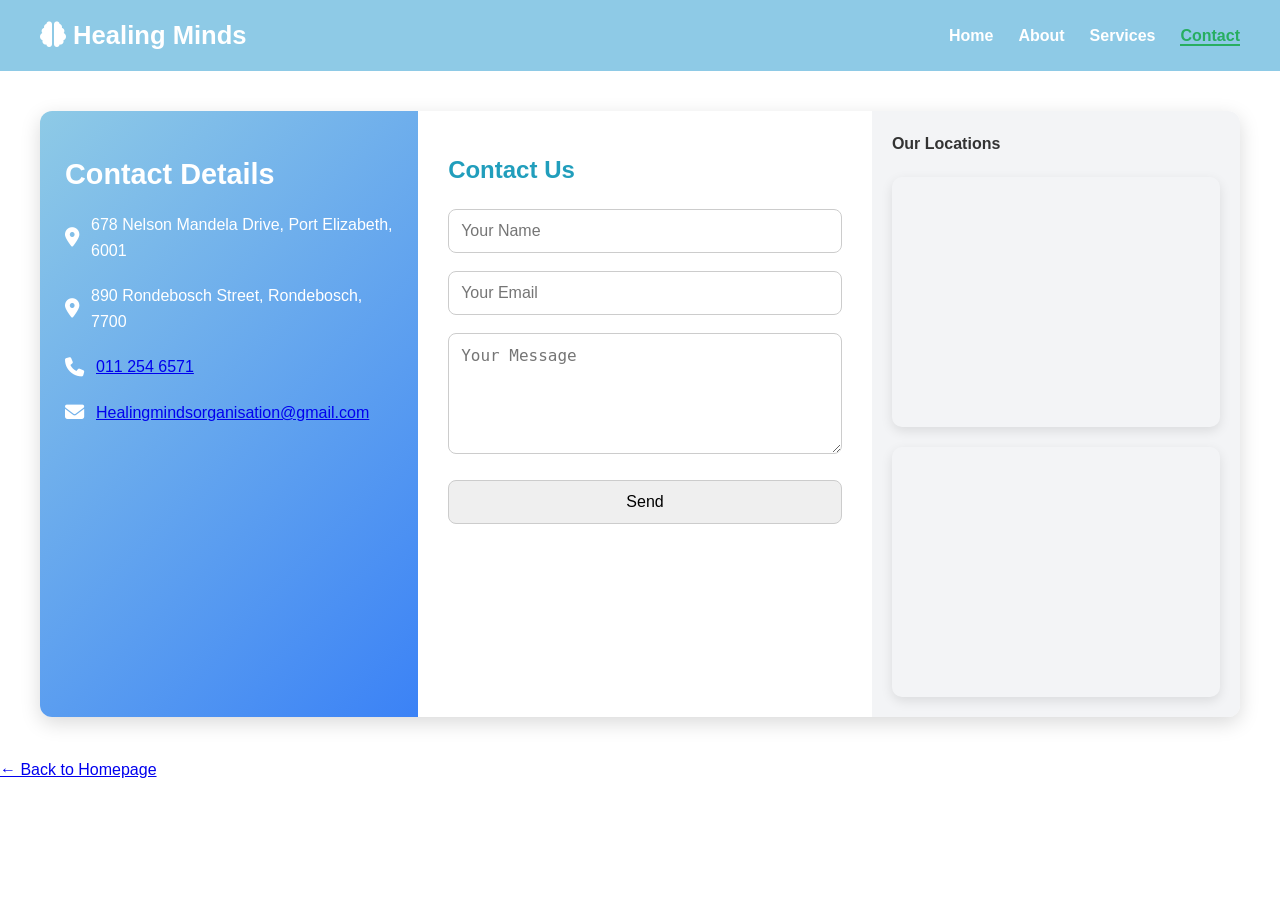
<file: contact.html>
<!DOCTYPE html>
<html lang="en">
<head>
  <meta charset="UTF-8">
  <meta name="viewport" content="width=device-width, initial-scale=1.0">
  <title>Contact</title>
  <link rel="stylesheet" href="style.css">

  
  <link rel="stylesheet" href="https://cdnjs.cloudflare.com/ajax/libs/font-awesome/6.4.0/css/all.min.css">
</head>
<body>

  <nav class="navbar">
  <div class="nav-container">
    <h2 class="logo"><i class="fa-solid fa-brain"></i> Healing Minds</h2>
    <ul class="nav-links">
      <li><a href="index.html">Home</a></li>
      <li><a href="about.html">About</a></li>
      <li><a href="services.html">Services</a></li>
      <li><a href="contacts.html" class="active">Contact</a></li>
    </ul>
  </div>
</nav>

  <div class="contact-container">
    
    <div class="contact-info">
      <h3>Contact Details</h3>
      <div class="info-box"><i class="fa-solid fa-location-dot"></i> 678 Nelson Mandela Drive, Port Elizabeth, 6001</div>
      <div class="info-box"><i class="fa-solid fa-location-dot"></i> 890 Rondebosch Street, Rondebosch, 7700</div>
      <div class="info-box"><i class="fa-solid fa-phone"></i> 011 254 6571</div>
      <div class="info-box"><i class="fa-solid fa-envelope"></i> Healingmindsorganisation@gmail.com</div>
    </div>

    
    <div class="contact-form">
      <h3>Contact Us</h3>
      <form class="contact" action="" method="post">
        <input type="text" name="name" class="text-box" placeholder="Your Name" required>
        <input type="email" name="email" class="text-box" placeholder="Your Email" required>
        <textarea name="message" rows="5" placeholder="Your Message" required></textarea>
        <input type="submit" name="submit" class="send-button" value="Send">
      </form>
    </div>

    
     <div class="contact-maps">
      <h4>Our Locations</h4>
      <iframe src="https://www.google.com/maps/embed?pb=!1m18!1m12!1m3!1d149832.64127201028!2d25.399312430356954!3d-33.918876593731945!2m3!1f0!2f0!3f0!3m2!1i1024!2i768!4f13.1!3m3!1m2!1s0x1e7ad3d26d86361b%3A0xf546d9332870dab0!2sThe%20IIE&#39;s%20Varsity%20College%20-%20Nelson%20Mandela%20Bay!5e0!3m2!1sen!2sza!4v1756304252948!5m2!1sen!2sza" width="600" height="450" style="border:0;" allowfullscreen="" loading="lazy" referrerpolicy="no-referrer-when-downgrade"></iframe>
      <iframe src="https://www.google.com/maps/embed?pb=!1m18!1m12!1m3!1d3308.9787441584704!2d18.461517075079808!3d-33.967385824170734!2m3!1f0!2f0!3f0!3m2!1i1024!2i768!4f13.1!3m3!1m2!1s0x1dcc5d2e04454a23%3A0x69e3fabf15ed814a!2sRondebosch%20Guest%20House!5e0!3m2!1sen!2sza!4v1756304505399!5m2!1sen!2sza" width="600" height="450" style="border:0;" allowfullscreen="" loading="lazy" referrerpolicy="no-referrer-when-downgrade"></iframe>
    </div>
  </div>

  <div class="back-home">
    <a href="index.html">← Back to Homepage</a>
  </div>


  <script>
  document.addEventListener("DOMContentLoaded", function() {

    
    const phoneBoxes = document.querySelectorAll(".info-box");
    phoneBoxes.forEach(box => {
      const phoneMatch = box.textContent.match(/\d{3}\s\d{3}\s\d{4}/); // matches 011 456 5789 format
      if(phoneMatch){
        const phoneNumber = phoneMatch[0].replace(/\s/g,''); // remove spaces for tel link
        box.innerHTML = `<i class="fa-solid fa-phone"></i> <a href="tel:${phoneNumber}">${phoneMatch[0]}</a>`;
      }
    });

  
    const emailBox = document.querySelector(".info-box i.fa-envelope").parentElement;
    const email = emailBox.textContent.trim().replace("Healingmindsorganisation@gmail.com","");
    emailBox.innerHTML = `<i class="fa-solid fa-envelope"></i> <a href="mailto:Healingmindsorganisation@gmail.com">Healingmindsorganisation@gmail.com</a>`;

    
    const form = document.querySelector(".contact");
    form.addEventListener("submit", function(e){
      e.preventDefault(); 

    
      const name = form.name.value.trim();
      const email = form.email.value.trim();
      const message = form.message.value.trim();

      if(name === "" || email === "" || message === ""){
        alert("Please fill out all fields.");
        return;
      }

      const emailPattern = /^[^ ]+@[^ ]+\.[a-z]{2,3}$/;
      if(!email.match(emailPattern)){
        alert("Please enter a valid email address.");
        return;
      }

      alert(`Thank you, ${name}! Your message has been sent.`);
      form.reset();
    });

  });
</script>



</body>
</html>
</file>
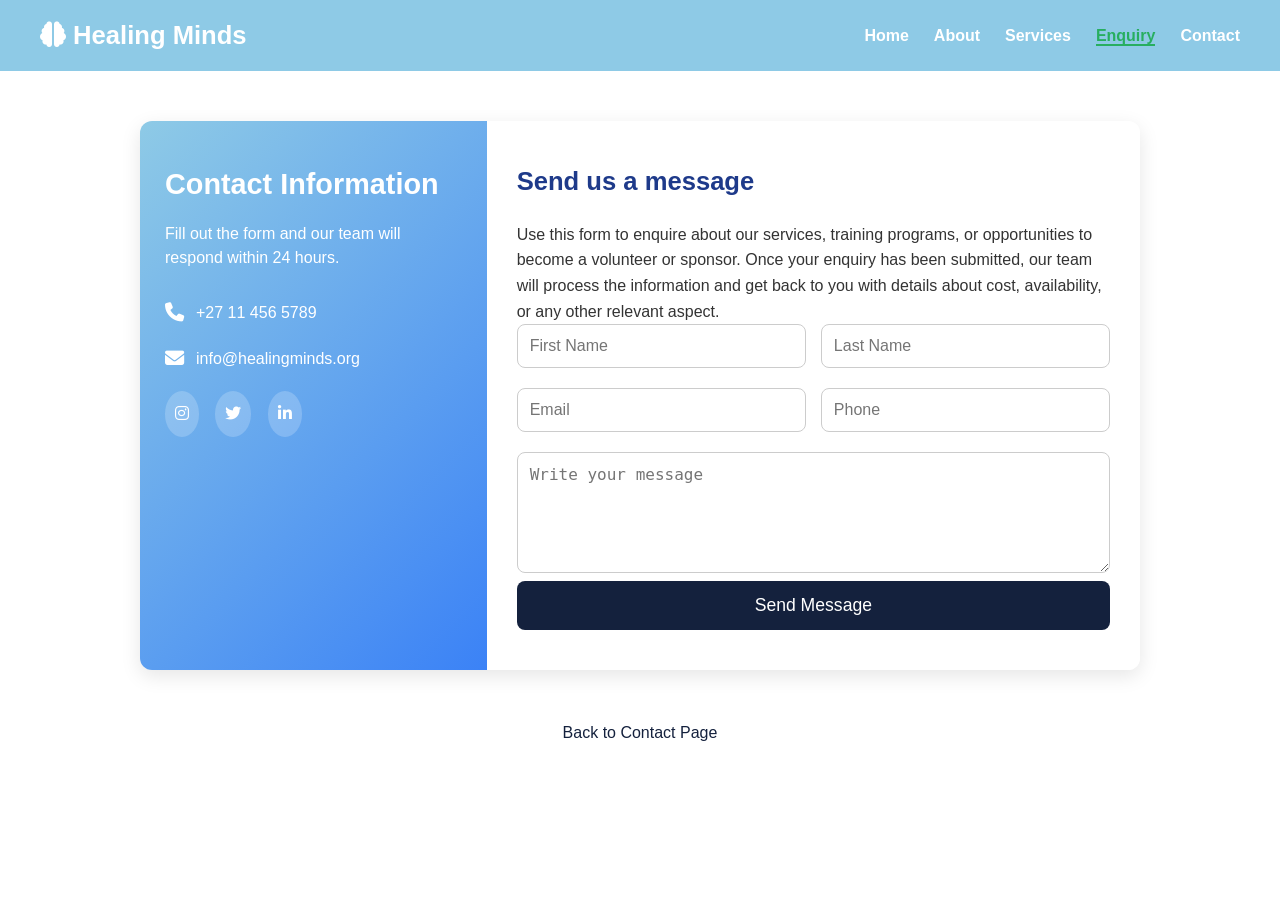
<file: enquiry.html>
<!DOCTYPE html>
<html lang="en">
<head>
  <meta charset="UTF-8">
  <meta name="viewport" content="width=device-width, initial-scale=1.0">
  <title>Enquiry</title>
  <link rel="stylesheet" href="style.css">

  <!-- Font Awesome for icons -->
  <link rel="stylesheet" href="https://cdnjs.cloudflare.com/ajax/libs/font-awesome/6.4.0/css/all.min.css">
</head>
<body>

  <nav class="navbar">
  <div class="nav-container">
    <h2 class="logo"><i class="fa-solid fa-brain"></i> Healing Minds</h2>
    <ul class="nav-links">
      <li><a href="index.html">Home</a></li>
      <li><a href="about.html">About</a></li>
      <li><a href="services.html">Services</a></li>
      <li><a href="enquiry.html" class="active">Enquiry</a></li>
      <li><a href="contacts.html">Contact</a></li>
    </ul>
  </div>
</nav>

  <div class="enquiry-container">

    
    <div class="contact-info">
      <h3>Contact Information</h3>
      <p>Fill out the form and our team will respond within 24 hours.</p>

      <div class="info-box">
        <i class="fa-solid fa-phone"></i>
        <a href="tel:+27114565789" style="color: #fff; text-decoration: none;">+27 11 456 5789</a>
      </div>

      <div class="info-box">
        <i class="fa-solid fa-envelope"></i>
        <a href="mailto:info@healingminds.org" style="color: #fff; text-decoration: none;">info@healingminds.org</a>
      </div>

      <div class="social-icons">
        <a href="#"><i class="fa-brands fa-instagram"></i></a>
        <a href="#"><i class="fa-brands fa-twitter"></i></a>
        <a href="#"><i class="fa-brands fa-linkedin-in"></i></a>
      </div>
    </div>

    <!-- RIGHT: ENQUIRY FORM -->
    <div class="enquiry-form">
      <h3>Send us a message</h3>
      <p>
        Use this form to enquire about our services, training programs, or opportunities to 
        become a volunteer or sponsor. Once your enquiry has been submitted, our team will 
        process the information and get back to you with details about cost, availability, 
        or any other relevant aspect.
      </p>

      <form id="enquiryForm" action="#">
        <div class="form-row">
          <input type="text" placeholder="First Name" required>
          <input type="text" placeholder="Last Name" required>
        </div>

        <div class="form-row">
          <input type="email" placeholder="Email" required>
          <input type="text" placeholder="Phone" required>
        </div>

        <textarea rows="5" placeholder="Write your message" required></textarea>

        <button type="submit">Send Message</button>
      </form>
    </div>

  </div>

  <a href="contacts.html" style="display:block; text-align:center; margin-top:20px; color:#14213d; text-decoration:none;">
    Back to Contact Page
  </a>

  <script>
    document.addEventListener("DOMContentLoaded", function() {
      const form = document.getElementById("enquiryForm");

      form.addEventListener("submit", function(event) {
        event.preventDefault(); 

        const firstName = form.querySelector('input[placeholder="First Name"]').value;
        const lastName = form.querySelector('input[placeholder="Last Name"]').value;
        const email = form.querySelector('input[type="email"]').value;
        const phone = form.querySelector('input[placeholder="Phone"]').value;
        const message = form.querySelector("textarea").value;

        if (!firstName || !lastName || !email || !phone || !message) {
          alert("Please fill in all fields before submitting.");
          return;
        }

        alert(`Thank you, ${firstName}! Your enquiry has been received. We will get back to you soon.`);
        form.reset();
      });
    });
  </script>

</body>
</html>
</file>
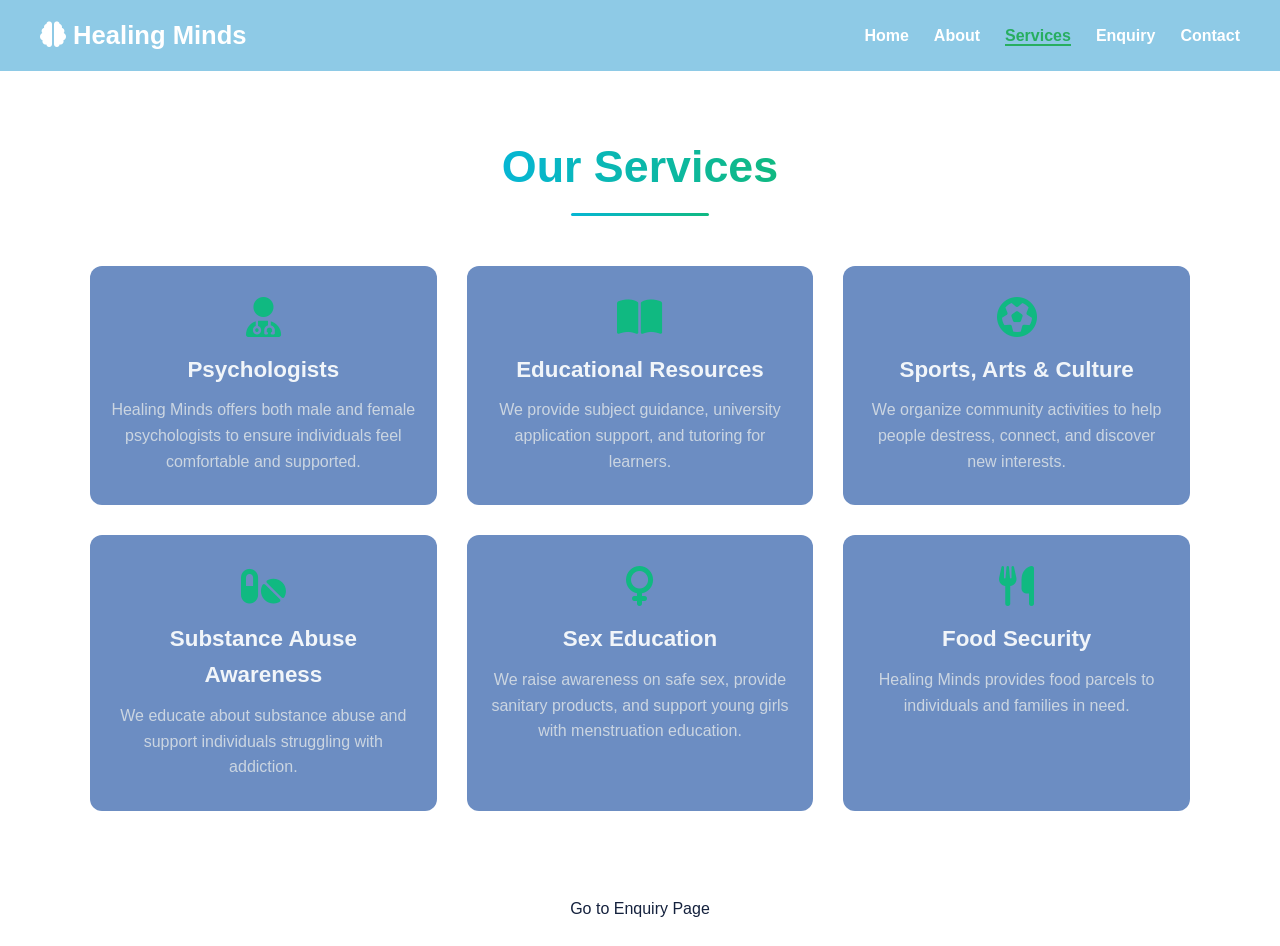
<file: services.html>
<!DOCTYPE html>
<html lang="en">
<head>
  <meta charset="UTF-8">
  <meta name="viewport" content="width=device-width, initial-scale=1.0">
  <title>Services - Healing Minds</title>
  <link rel="stylesheet" href="style.css">

  
  <link rel="stylesheet" href="https://cdnjs.cloudflare.com/ajax/libs/font-awesome/6.4.0/css/all.min.css">
</head>
<body>

  <nav class="navbar">
    <div class="nav-container">
      <h2 class="logo"><i class="fa-solid fa-brain"></i> Healing Minds</h2>
      <ul class="nav-links">
        <li><a href="index.html" >Home</a></li>
        <li><a href="about.html">About</a></li>
        <li><a href="services.html" class="active">Services</a></li>
        <li><a href="enquiry.html">Enquiry</a></li>
        <li><a href="contacts.html">Contact</a></li>
      </ul>
    </div>
  </nav>

  
  <section class="services-section">
    <h1>Our Services</h1>

    <div class="services-container">
      <div class="service-card">
        <i class="fa-solid fa-user-doctor"></i>
        <h2>Psychologists</h2>
        <p>Healing Minds offers both male and female psychologists to ensure individuals feel comfortable and supported.</p>
      </div>

      <div class="service-card">
        <i class="fa-solid fa-book-open"></i>
        <h2>Educational Resources</h2>
        <p>We provide subject guidance, university application support, and tutoring for learners.</p>
      </div>

      <div class="service-card">
        <i class="fa-solid fa-futbol"></i>
        <h2>Sports, Arts & Culture</h2>
        <p>We organize community activities to help people destress, connect, and discover new interests.</p>
      </div>

      <div class="service-card">
        <i class="fa-solid fa-pills"></i>
        <h2>Substance Abuse Awareness</h2>
        <p>We educate about substance abuse and support individuals struggling with addiction.</p>
      </div>

      <div class="service-card">
        <i class="fa-solid fa-venus"></i>
        <h2>Sex Education</h2>
        <p>We raise awareness on safe sex, provide sanitary products, and support young girls with menstruation education.</p>
      </div>

      <div class="service-card">
        <i class="fa-solid fa-utensils"></i>
        <h2>Food Security</h2>
        <p>Healing Minds provides food parcels to individuals and families in need.</p>
      </div>
    </div>
  </section>

  <a href="enquiry.html" style="display:block; text-align:center; margin:25px 0; color:#14213d; text-decoration:none;">
    Go to Enquiry Page
  </a>

  <!-- ===== JAVASCRIPT INTERACTIVITY ===== -->
  <script>
    document.addEventListener("DOMContentLoaded", function() {
      const cards = document.querySelectorAll(".service-card");

      cards.forEach(card => {
        // Hover animation
        card.addEventListener("mouseenter", () => {
          card.style.transform = "scale(1.05)";
          card.style.transition = "transform 0.3s ease";
        });

        card.addEventListener("mouseleave", () => {
          card.style.transform = "scale(1)";
        });

        // Click interaction
        card.addEventListener("click", () => {
          const title = card.querySelector("h2").innerText;
          const confirmAction = confirm(`Would you like to enquire more about our "${title}" service?`);
          if (confirmAction) {
            window.location.href = "enquiry.html";
          }
        });
      });
    });
  </script>

</body>
</html>
</file>
<file: style.css>
* {
  margin: 0;
  padding: 0;
  box-sizing: border-box;
}

body {
  font-family: 'Segoe UI', Arial, sans-serif;
  background-color: #ffffff; 
  color: #333;
  line-height: 1.6;
}


.navbar {
  background-color: #8ecae6; 
  color: white;
  padding: 15px 40px;
  position: sticky;
  top: 0;
  z-index: 100;
}

.nav-container {
  display: flex;
  justify-content: space-between;
  align-items: center;
}

.logo {
  font-size: 1.6em;
  font-weight: bold;
}

.nav-links {
  list-style: none;
  display: flex;
}

.nav-links li {
  margin-left: 25px;
}

.nav-links a {
  color: white;
  text-decoration: none;
  font-size: 1rem;
  font-weight: 600;
  transition: 0.3s;
}

.nav-links a:hover,
.nav-links a.active {
  color: #27ae60; /* Green hover */
  border-bottom: 2px solid #27ae60;
}

   /* =====HOMEPAGE ===== */
.hero {
  background: #ffffff;
  text-align: center;
  padding: 80px 20px;
}

.hero-image {
  width: 180px;
  height: auto;
  display: block;
  margin: 0 auto 20px; 
}

.hero h1 {
  font-size: 2.8rem;
  color: #8ecae6;
  margin-bottom: 15px;
}

.hero p {
  font-size: 1.1rem;
  color: #444;
  max-width: 700px;
  margin: 0 auto 25px;
  line-height: 1.7;
}




   /* ===== About page ===== */
.about {
  padding: 60px 20px;
  background-color: #ffffff;
  text-align: center;
}

.about-header {
  margin: 40px auto;
  max-width: 800px;
}

.about-header h1 {
  font-size: 2.5rem;
  color: #2c3e50;
  position: relative;
  display: inline-block;
  padding-bottom: 8px;
}

.about-header h1::after {
  content: "";
  display: block;
  width: 60%;
  height: 3px;
  background: #00b4d8;
  margin: 0 auto;
  margin-top: 8px;
}

.about-header p {
  font-size: 1.1rem;
  color: #666;
  margin-top: 15px;
  line-height: 1.6;
}

.about-content {
  display: flex;
  align-items: center;
  justify-content: center;
  gap: 40px;
  max-width: 1100px;
  margin: 50px auto;
  padding: 20px;
}

.about-image img {
  max-width: 450px;
  border-radius: 10px;
  box-shadow: 0 4px 12px rgba(0,0,0,0.1);
}

.about-text {
  flex: 1;
  text-align: left;
}

.about-text h2 {
  font-size: 1.8rem;
  color: #2c3e50;
  margin-bottom: 15px;
}

.about-text p {
  font-size: 1.1rem;
  color: #555;
  margin-bottom: 15px;
  line-height: 1.8;
}


/* ===== SERVICES SECTION ===== */
.services-section {
  text-align: center;
  padding: 60px 20px;
}

.services-section h1 {
  font-size: 2.8rem;
  margin-bottom: 50px;
  background: linear-gradient(to right, #06b6d4, #10b981);
  background-clip: text;
  -webkit-background-clip: text;
  -webkit-text-fill-color: transparent;
  position: relative;
  display: inline-block;
}

.services-section h1::after {
  content: "";
  display: block;
  width: 50%;
  height: 3px;
  background: linear-gradient(to right, #06b6d4, #10b981);
  margin: 10px auto 0;
  border-radius: 2px;
}


.services-container {
  display: grid;
  grid-template-columns: repeat(auto-fit, minmax(260px, 1fr));
  gap: 30px;
  max-width: 1100px;
  margin: 0 auto;
}


.service-card {
  background: #6c8dc2;
  padding: 30px 20px;
  border-radius: 12px;
  text-align: center;
  transition: transform 0.3s ease, box-shadow 0.3s ease, border 0.3s ease;
  border: 1px solid transparent;
  cursor: pointer;
}

.service-card:hover {
  transform: translateY(-10px);
  border: 1px solid #10b981;
  box-shadow: 0 8px 25px rgba(16, 185, 129, 0.2);
}

.service-card i {
  font-size: 2.5rem;
  color: #10b981;
  margin-bottom: 15px;
}

.service-card h2 {
  font-size: 1.4rem;
  margin-bottom: 10px;
  color: #f1f5f9;
}

.service-card p {
  font-size: 1rem;
  color: #cbd5e1;
  line-height: 1.6;
}


a.enquiry-link {
  display: block;
  text-align: center;
  margin: 40px 0;
  color: #10b981;
  text-decoration: none;
  font-weight: bold;
  transition: color 0.3s;
}

a.enquiry-link:hover {
  color: #06b6d4;
}
 


   /* ===== ENQUIRY SECTION ===== */
.enquiry-container {
  display: flex;
  max-width: 1000px;
  margin: 50px auto;
  border-radius: 12px;
  overflow: hidden;
  box-shadow: 0 6px 20px rgba(0,0,0,0.1);
}

.contact-info {
  background: linear-gradient(135deg, #8ecae6, #3b82f6);
  color: #fff;
  padding: 40px 25px;
  flex: 1;
}

.contact-info h3 {
  font-size: 1.8rem;
  margin-bottom: 15px;
}

.contact-info p {
  margin-bottom: 30px;
  font-size: 1rem;
  line-height: 1.5;
}

.info-box {
  display: flex;
  align-items: center;
  margin-bottom: 20px;
  font-size: 1rem;
}

.info-box i {
  margin-right: 12px;
  font-size: 1.2rem;
  color: #fff;
}

.social-icons a {
  display: inline-block;
  margin-right: 12px;
  color: #fff;
  background: rgba(255,255,255,0.2);
  padding: 10px;
  border-radius: 50%;
  transition: 0.3s ease;
}

.social-icons a:hover {
  background: #fff;
  color: #1e3a8a;
}

.enquiry-form {
  flex: 2;
  background: #fff;
  padding: 40px 30px;
}

.enquiry-form h3 {
  font-size: 1.6rem;
  margin-bottom: 20px;
  color: #1e3a8a;
}

form .form-row {
  display: flex;
  gap: 15px;
  margin-bottom: 20px;
}

form input,
form textarea {
  width: 100%;
  padding: 12px;
  border-radius: 8px;
  border: 1px solid #ccc;
  font-size: 1rem;
  outline: none;
  transition: border-color 0.3s ease;
}

form input:focus,
form textarea:focus {
  border-color: #3b82f6;
}

form button {
  width: 100%;
  background: #14213d;
  color: #fff;
  border: none;
  padding: 14px;
  font-size: 1.1rem;
  border-radius: 8px;
  cursor: pointer;
  transition: background 0.3s ease;
}

form button:hover {
  background: #0f172a;
}


  
   
.contact-container {
  display: flex;
  max-width: 1200px;
  margin: 40px auto;
  border-radius: 12px;
  overflow: hidden;
  box-shadow: 0 6px 20px rgba(0,0,0,0.15);
  background: #fff;
}

.contact-form {
  flex: 1.2;
  padding: 40px 30px;
  background: #fff;
}

.contact-form h3 {
  font-size: 1.5rem;
  margin-bottom: 20px;
  color: #219ebc;
  font-weight: bold;
}

.contact-form input,
.contact-form textarea {
  width: 100%;
  padding: 12px;
  margin-bottom: 18px;
  border-radius: 8px;
  border: 1px solid #ccc;
  font-size: 1rem;
  outline: none;
  transition: border 0.3s;
}

.contact-form input:focus,
.contact-form textarea:focus {
  border-color: #219ebc;
  box-shadow: 0 0 5px rgba(33, 158, 188, 0.4);
}

.contact-form button {
  width: 100%;
  padding: 14px;
  background: #023047;
  color: #fff;
  border: none;
  border-radius: 8px;
  font-size: 1.1rem;
  cursor: pointer;
  transition: background 0.3s;
}

.contact-form button:hover {
  background: #03506f;
}

.contact-maps {
  flex: 1;
  padding: 20px;
  background: #f3f4f6;
  display: flex;
  flex-direction: column;
  gap: 20px;
}

.contact-maps iframe {
  width: 100%;
  height: 250px;
  border-radius: 10px;
  border: 0;
  box-shadow: 0 4px 12px rgba(0,0,0,0.1);
}


footer {
  background-color: #1e3a8a;
  color: white;
  text-align: center;
  padding: 20px;
  margin-top: 40px;
}

footer p {
  margin-bottom: 10px;
  font-size: 0.95rem;
}

footer .social-icons a {
  color: white;
  font-size: 20px;
  margin: 0 10px;
  transition: color 0.3s ease;
}

footer .social-icons a:hover {
  color: #27ae60;
}

@media (max-width: 900px) {
  .nav-container {
    flex-direction: column;
  }

  .nav-links {
    flex-direction: column;
    align-items: center;
    margin-top: 10px;
  }

  .nav-links li {
    margin: 10px 0;
  }

  .about-content {
    flex-direction: column;
    text-align: center;
  }

  .enquiry-container,
  .contact-container {
    flex-direction: column;
  }

  .contact-maps iframe {
    height: 200px;
  }
}
</file>
